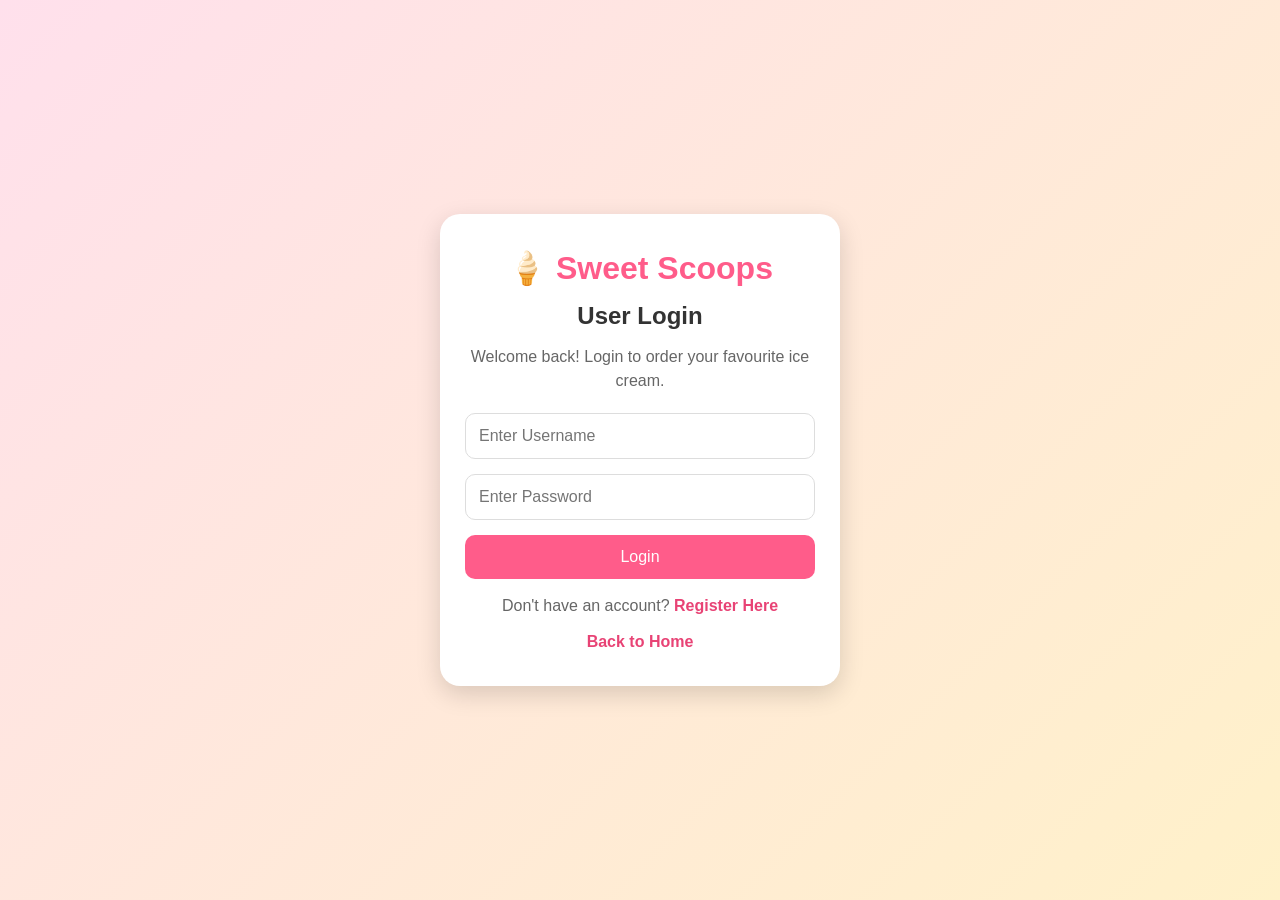
<file: index.html>
<!DOCTYPE html>
<html lang="en">
<head>
    <meta charset="UTF-8">
    <meta name="viewport" content="width=device-width, initial-scale=1.0">
    <title>Sweet Scoops - Login</title>
</head>
<body>
    <script>
        localStorage.removeItem("sweetScoopsLoggedInUser");
        window.location.replace("login.html");
    </script>
</body>
</html>
</file>
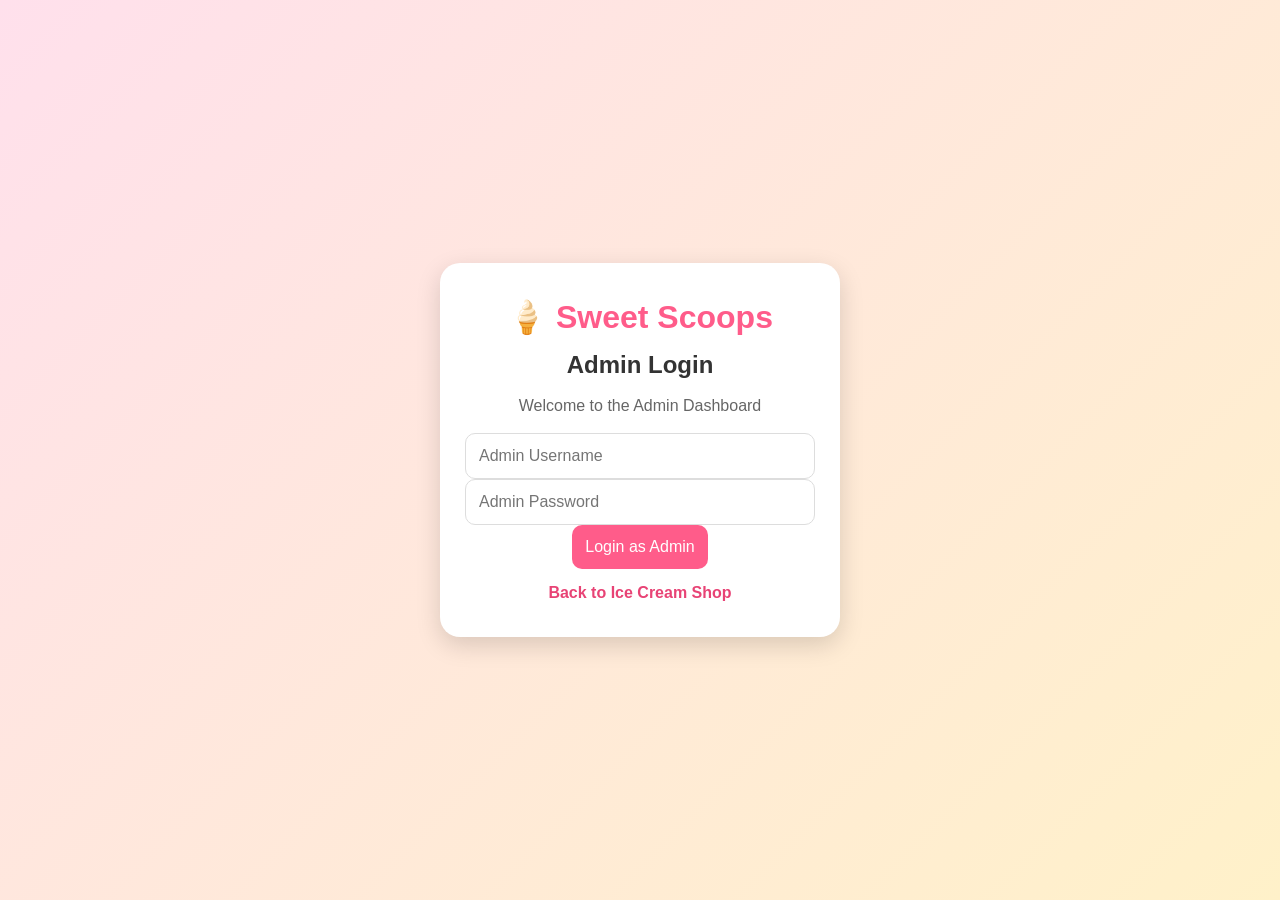
<file: admin-login.html>
<!DOCTYPE html>
<html lang="en">
<head>
    <meta charset="UTF-8">
    <meta name="viewport" content="width=device-width, initial-scale=1.0">

    <title>Admin Login - Sweet Scoops</title>

    <link rel="stylesheet" href="auth.css">
</head>
<body>

    <div class="auth-container">

        <h1>🍦 Sweet Scoops</h1>

        <h2>Admin Login</h2>

        <p>Welcome to the Admin Dashboard</p>

        <form id="admin-login-form">

            <input
                type="text"
                id="admin-username"
                placeholder="Admin Username"
                required
            >

            <input
                type="password"
                id="admin-password"
                placeholder="Admin Password"
                required
            >

            <button type="submit">Login as Admin</button>

        </form>

        <p id="message"></p>

        <a href="index.html">Back to Ice Cream Shop</a>

    </div>

    <script src="admin-login.js"></script>

</body>
</html>
</file>
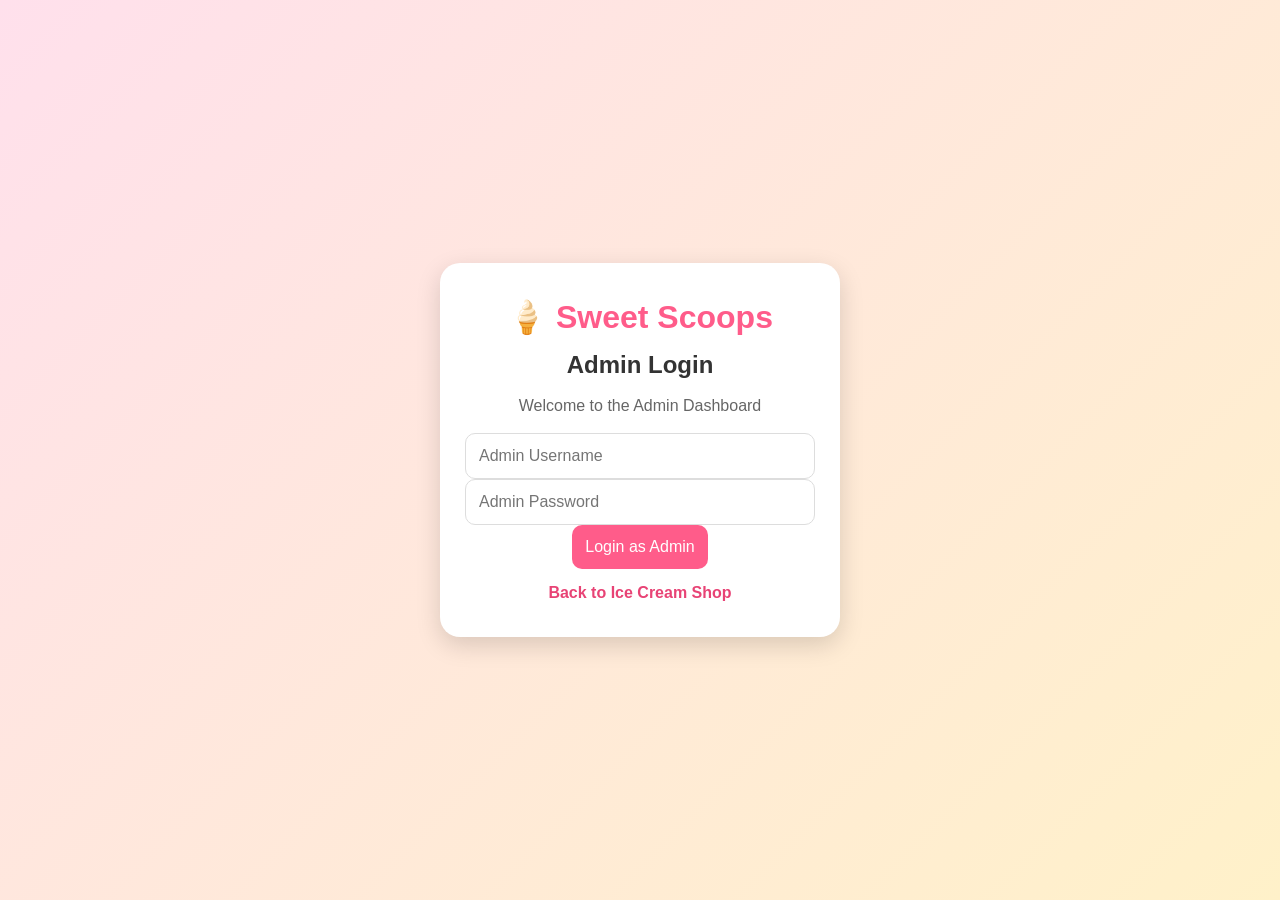
<file: admin.html>
<!DOCTYPE html>
<html lang="en">
<head>
    <meta charset="UTF-8">
    <meta name="viewport" content="width=device-width, initial-scale=1.0">

    <title>Sweet Scoops Admin Panel</title>

    <link rel="stylesheet" href="admin.css">
</head>

<body>

    <header>
        <h1>🍦 Sweet Scoops</h1>
        <h2>Admin Dashboard</h2>

        <button id="logout-btn">Logout</button>
    </header>

    <main>

        <section class="dashboard">

            <div class="card">
                <h3>Total Orders</h3>
                <p id="total-orders">0</p>
            </div>

            <div class="card">
                <h3>Ice Creams Sold</h3>
                <p id="total-sold">0</p>
            </div>

            <div class="card">
                <h3>Total Sales</h3>
                <p id="total-sales">₹0</p>
            </div>

        </section>

        <section class="orders-section">

            <h2>Customer Orders</h2>

            <div class="table-container">

                <table>
                    <thead>
                        <tr>
                            <th>Order ID</th>
                            <th>Customer</th>
                            <th>Ice Creams</th>
                            <th>Quantity</th>
                            <th>Total Amount</th>
                        </tr>
                    </thead>

                    <tbody id="orders-list">
                        <tr>
                            <td colspan="5">No orders available yet.</td>
                        </tr>
                    </tbody>

                </table>

            </div>

        </section>

        <a href="index.html" class="home-link">
            Back to Ice Cream Shop
        </a>

    </main>

    <script src="admin.js"></script>

</body>
</html>
</file>
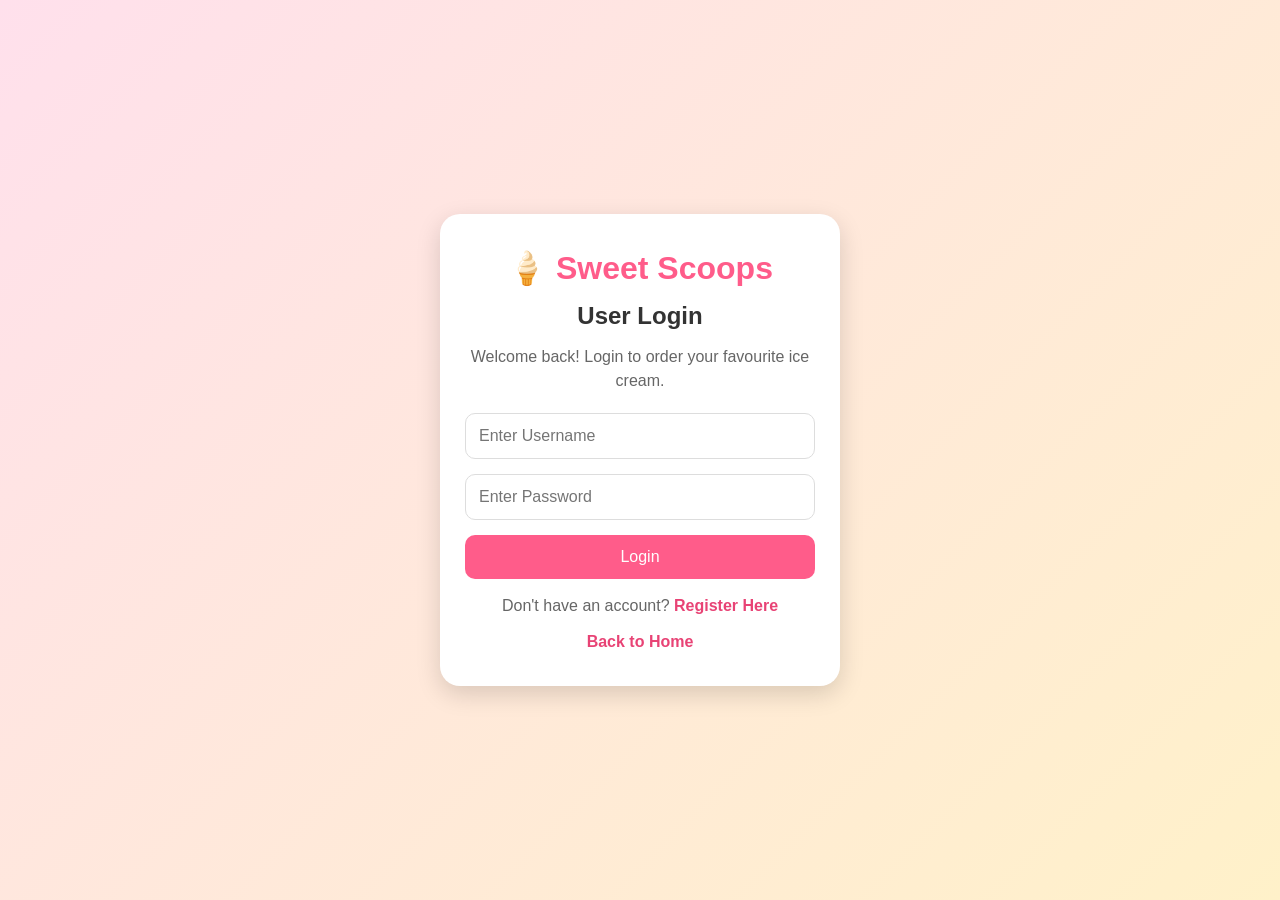
<file: login.html>
<!DOCTYPE html>
<html lang="en">
<head>
    <meta charset="UTF-8">
    <meta name="viewport" content="width=device-width, initial-scale=1.0">
    <title>Login - Sweet Scoops</title>
    <link rel="stylesheet" href="auth.css">
</head>
<body>

    <div class="auth-container">
        <h1>🍦 Sweet Scoops</h1>
        <h2>User Login</h2>
        <p>Welcome back! Login to order your favourite ice cream.</p>

        <form id="login-form">
            <input type="text" id="username"
                   placeholder="Enter Username" required>

            <input type="password" id="password"
                   placeholder="Enter Password" required>

            <button type="submit">Login</button>
        </form>

        <p id="message"></p>

        <p>Don't have an account?
            <a href="register.html">Register Here</a>
        </p>

        <a href="index.html">Back to Home</a>
    </div>

    <script src="auth.js"></script>
</body>
</html>
</file>
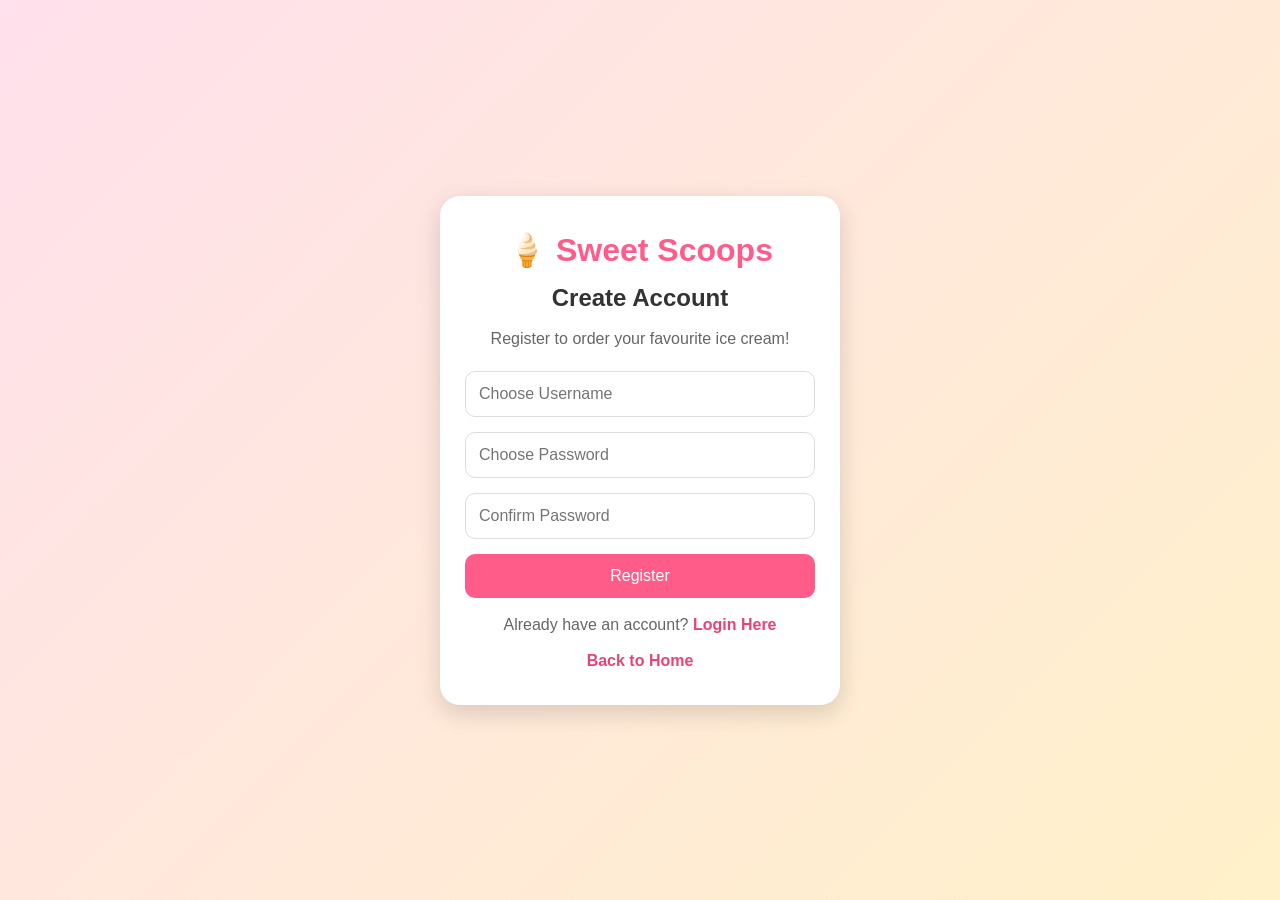
<file: register.html>
<!DOCTYPE html>
<html lang="en">
<head>
    <meta charset="UTF-8">
    <meta name="viewport" content="width=device-width, initial-scale=1.0">
    <title>Register - Sweet Scoops</title>
    <link rel="stylesheet" href="auth.css">
</head>
<body>

    <div class="auth-container">
        <h1>🍦 Sweet Scoops</h1>
        <h2>Create Account</h2>
        <p>Register to order your favourite ice cream!</p>

        <form id="register-form">
            <input
                type="text"
                id="username"
                placeholder="Choose Username"
                required
            >

            <input
                type="password"
                id="password"
                placeholder="Choose Password"
                minlength="6"
                required
            >

            <input
                type="password"
                id="confirm-password"
                placeholder="Confirm Password"
                minlength="6"
                required
            >

            <button type="submit">Register</button>
        </form>

        <p id="message"></p>

        <p>Already have an account?
            <a href="login.html">Login Here</a>
        </p>

        <a href="index.html">Back to Home</a>
    </div>

    <script src="auth.js"></script>
</body>
</html>
</file>
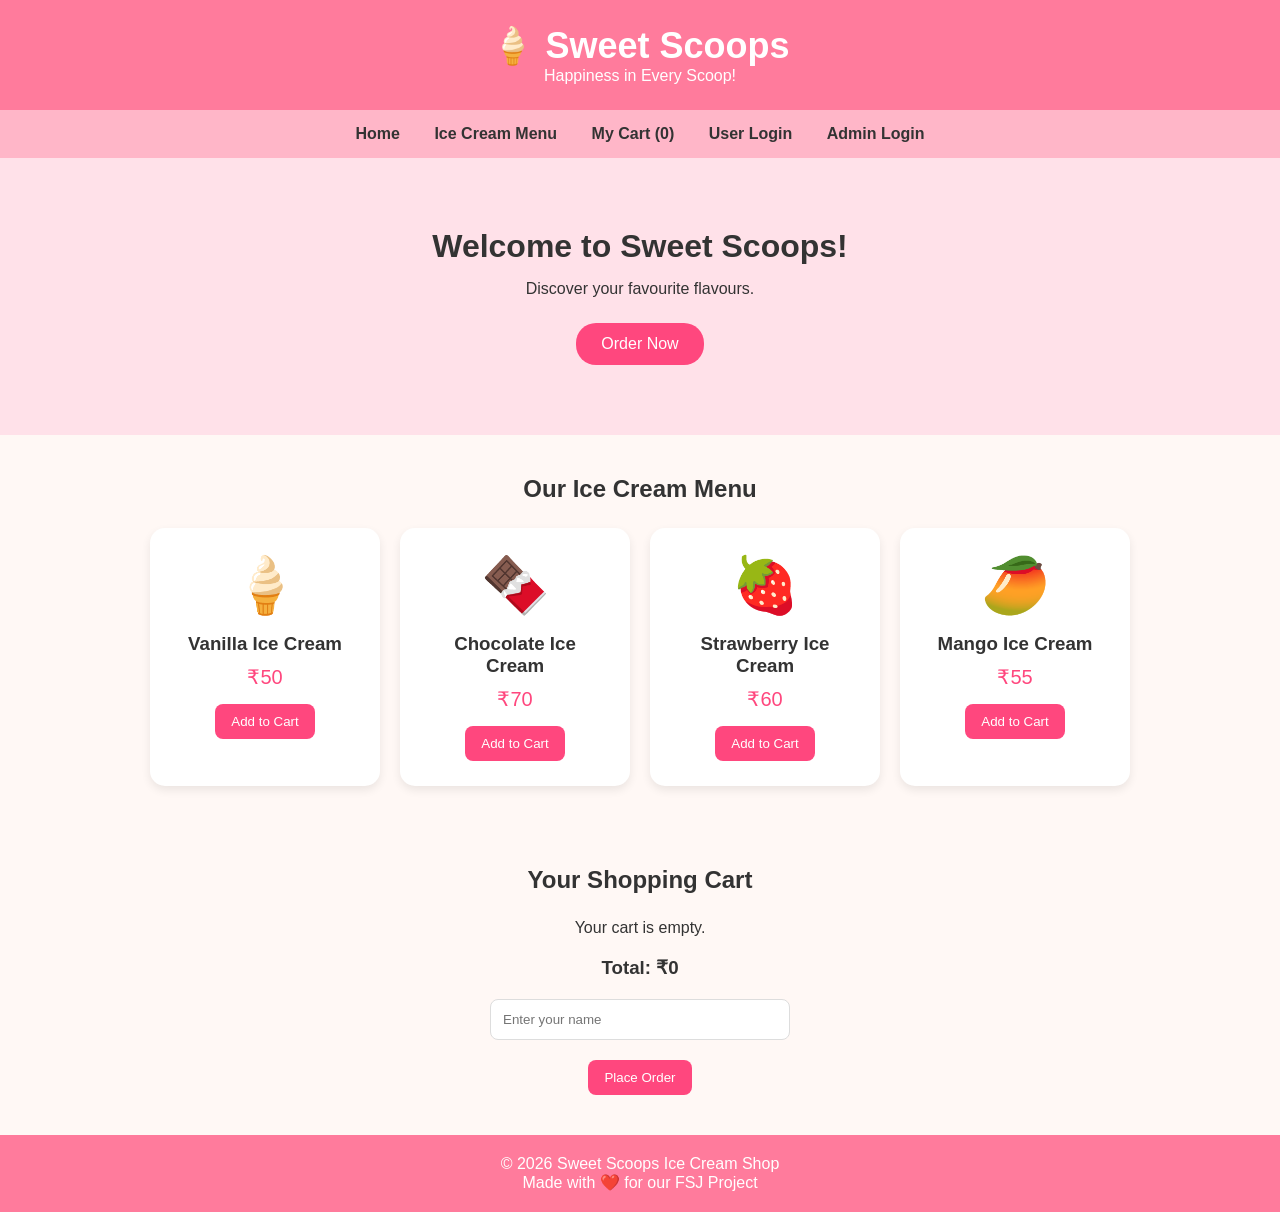
<file: shop.html>
<!DOCTYPE html>
<html lang="en">
<head>
    <meta charset="UTF-8">
    <meta name="viewport" content="width=device-width, initial-scale=1.0">
    <title>Sweet Scoops Ice Cream Shop</title>
    <link rel="stylesheet" href="style.css">
</head>
<body>

<header>
    <h1>🍦 Sweet Scoops</h1>
    <p>Happiness in Every Scoop!</p>
</header>

<nav>
    <a href="#home">Home</a>
    <a href="#menu">Ice Cream Menu</a>
    <a href="#cart">My Cart (<span id="cart-count">0</span>)</a>
    <a href="login.html">User Login</a>
    <a href="admin-login.html">Admin Login</a>
</nav>

<section class="hero" id="home">
    <h2>Welcome to Sweet Scoops!</h2>
    <p>Discover your favourite flavours.</p>
    <a href="#menu" class="button">Order Now</a>
</section>

<section id="menu">
    <h2>Our Ice Cream Menu</h2>

    <div class="products">
        <div class="card">
            <div class="emoji">🍦</div>
            <h3>Vanilla Ice Cream</h3>
            <p>₹50</p>
            <button onclick="addToCart('Vanilla Ice Cream', 50)">Add to Cart</button>
        </div>

        <div class="card">
            <div class="emoji">🍫</div>
            <h3>Chocolate Ice Cream</h3>
            <p>₹70</p>
            <button onclick="addToCart('Chocolate Ice Cream', 70)">Add to Cart</button>
        </div>

        <div class="card">
            <div class="emoji">🍓</div>
            <h3>Strawberry Ice Cream</h3>
            <p>₹60</p>
            <button onclick="addToCart('Strawberry Ice Cream', 60)">Add to Cart</button>
        </div>

        <div class="card">
            <div class="emoji">🥭</div>
            <h3>Mango Ice Cream</h3>
            <p>₹55</p>
            <button onclick="addToCart('Mango Ice Cream', 55)">Add to Cart</button>
        </div>
    </div>
</section>

<section id="cart">
    <h2>Your Shopping Cart</h2>
    <div id="cart-items">Your cart is empty.</div>
    <h3>Total: ₹<span id="total">0</span></h3>

    <input type="text" id="customer-name" placeholder="Enter your name">
    <button onclick="placeOrder()">Place Order</button>
</section>

<footer>
    <p>© 2026 Sweet Scoops Ice Cream Shop</p>
    <p>Made with ❤️ for our FSJ Project</p>
</footer>

<script src="script.js"></script>
</body>
</html>
</file>
<file: auth.css>
* {
    margin: 0;
    padding: 0;
    box-sizing: border-box;
}

body {
    font-family: Arial, sans-serif;
    background: linear-gradient(135deg, #ffe0ec, #fff1c9);
    min-height: 100vh;
    display: flex;
    justify-content: center;
    align-items: center;
    padding: 20px;
}

.auth-container {
    background: white;
    width: 100%;
    max-width: 400px;
    padding: 35px 25px;
    border-radius: 20px;
    text-align: center;
    box-shadow: 0 8px 25px rgba(0, 0, 0, 0.15);
}

.auth-container h1 {
    color: #ff5c8a;
    margin-bottom: 15px;
}

.auth-container h2 {
    color: #333;
    margin-bottom: 12px;
}

.auth-container p {
    color: #666;
    margin: 15px 0;
    line-height: 1.5;
}

#login-form,
#register-form {
    display: flex;
    flex-direction: column;
    gap: 15px;
    margin-top: 20px;
}

input {
    width: 100%;
    padding: 13px;
    border: 1px solid #ddd;
    border-radius: 10px;
    font-size: 16px;
    outline: none;
}

input:focus {
    border-color: #ff5c8a;
}

button {
    padding: 13px;
    background: #ff5c8a;
    color: white;
    border: none;
    border-radius: 10px;
    font-size: 16px;
    cursor: pointer;
    transition: 0.3s;
}

button:hover {
    background: #e84375;
}

a {
    color: #e84375;
    text-decoration: none;
    font-weight: bold;
}

a:hover {
    text-decoration: underline;
}

#message {
    font-weight: bold;
    overflow-wrap: anywhere;
}
</file>
<file: admin.css>
* {
    margin: 0;
    padding: 0;
    box-sizing: border-box;
}

body {
    font-family: Arial, sans-serif;
    background: #fff5f7;
    color: #333;
}

header {
    background: #ff5c8a;
    color: white;
    padding: 25px 15px;
    text-align: center;
}

header h1 {
    margin-bottom: 10px;
}

header h2 {
    font-size: 22px;
}

#logout-btn {
    margin-top: 15px;
    padding: 10px 22px;
    background: white;
    color: #e84375;
    border: none;
    border-radius: 8px;
    font-weight: bold;
    cursor: pointer;
}

#logout-btn:hover {
    background: #ffe0e9;
}

main {
    max-width: 1100px;
    margin: 30px auto;
    padding: 15px;
}

.dashboard {
    display: grid;
    grid-template-columns: repeat(3, 1fr);
    gap: 20px;
    margin-bottom: 35px;
}

.card {
    background: white;
    padding: 28px 15px;
    text-align: center;
    border-radius: 15px;
    box-shadow: 0 4px 15px rgba(0, 0, 0, 0.08);
    border-bottom: 4px solid #ff5c8a;
}

.card h3 {
    font-size: 17px;
    margin-bottom: 15px;
    color: #666;
}

.card p {
    font-size: 30px;
    font-weight: bold;
    color: #e84375;
}

.orders-section {
    background: white;
    padding: 22px;
    border-radius: 15px;
    box-shadow: 0 4px 15px rgba(0, 0, 0, 0.06);
}

.orders-section h2 {
    margin-bottom: 20px;
    color: #e84375;
}

.table-container {
    width: 100%;
    overflow-x: auto;
}

table {
    width: 100%;
    border-collapse: collapse;
    min-width: 600px;
}

th,
td {
    padding: 13px 10px;
    border: 1px solid #eee;
    text-align: center;
}

th {
    background: #ff5c8a;
    color: white;
}

tbody tr:nth-child(even) {
    background: #fff5f7;
}

.home-link {
    display: inline-block;
    margin-top: 25px;
    padding: 12px 20px;
    background: #ff5c8a;
    color: white;
    text-decoration: none;
    border-radius: 8px;
    font-weight: bold;
}

.home-link:hover {
    background: #e84375;
}

@media (max-width: 650px) {
    .dashboard {
        grid-template-columns: 1fr;
    }

    main {
        margin: 15px auto;
    }

    .orders-section {
        padding: 12px;
    }
}
</file>
<file: style.css>
* {
    margin: 0;
    padding: 0;
    box-sizing: border-box;
}

body {
    font-family: Arial, sans-serif;
    background: #fff8f5;
    color: #333;
}

header {
    background: #ff7b9c;
    color: white;
    text-align: center;
    padding: 25px;
}

header h1 {
    font-size: 36px;
}

nav {
    background: #ffb6c8;
    padding: 15px;
    text-align: center;
}

nav a {
    text-decoration: none;
    color: #333;
    margin: 0 15px;
    font-weight: bold;
}

.hero {
    text-align: center;
    padding: 70px 20px;
    background: #ffe1e9;
}

.hero h2 {
    font-size: 32px;
    margin-bottom: 15px;
}

.hero p {
    margin-bottom: 25px;
}

.button {
    display: inline-block;
    background: #ff477e;
    color: white;
    text-decoration: none;
    padding: 12px 25px;
    border-radius: 20px;
}

section {
    padding: 40px 20px;
    text-align: center;
}

section h2 {
    margin-bottom: 25px;
}

.products {
    display: flex;
    justify-content: center;
    flex-wrap: wrap;
    gap: 20px;
}

.card {
    background: white;
    width: 230px;
    padding: 25px;
    border-radius: 15px;
    box-shadow: 0 4px 10px #00000015;
}

.emoji {
    font-size: 55px;
    margin-bottom: 15px;
}

.card h3 {
    margin-bottom: 10px;
}

.card p {
    color: #ff477e;
    font-size: 20px;
    margin-bottom: 15px;
}

button {
    background: #ff477e;
    color: white;
    border: none;
    padding: 10px 16px;
    border-radius: 8px;
    cursor: pointer;
}

button:hover,
.button:hover {
    background: #e52f68;
}

#cart-items {
    margin: 20px auto;
    max-width: 500px;
}

.cart-row {
    display: flex;
    justify-content: space-between;
    gap: 10px;
    margin: 10px 0;
    padding: 12px;
    background: white;
    border-radius: 8px;
}

#customer-name {
    display: block;
    margin: 20px auto;
    padding: 12px;
    width: min(300px, 90%);
    border: 1px solid #ddd;
    border-radius: 8px;
}

footer {
    background: #ff7b9c;
    color: white;
    text-align: center;
    padding: 20px;
}

@media (max-width: 600px) {
    nav a {
        display: inline-block;
        margin: 8px;
    }

    .hero h2 {
        font-size: 25px;
    }
}
</file>
